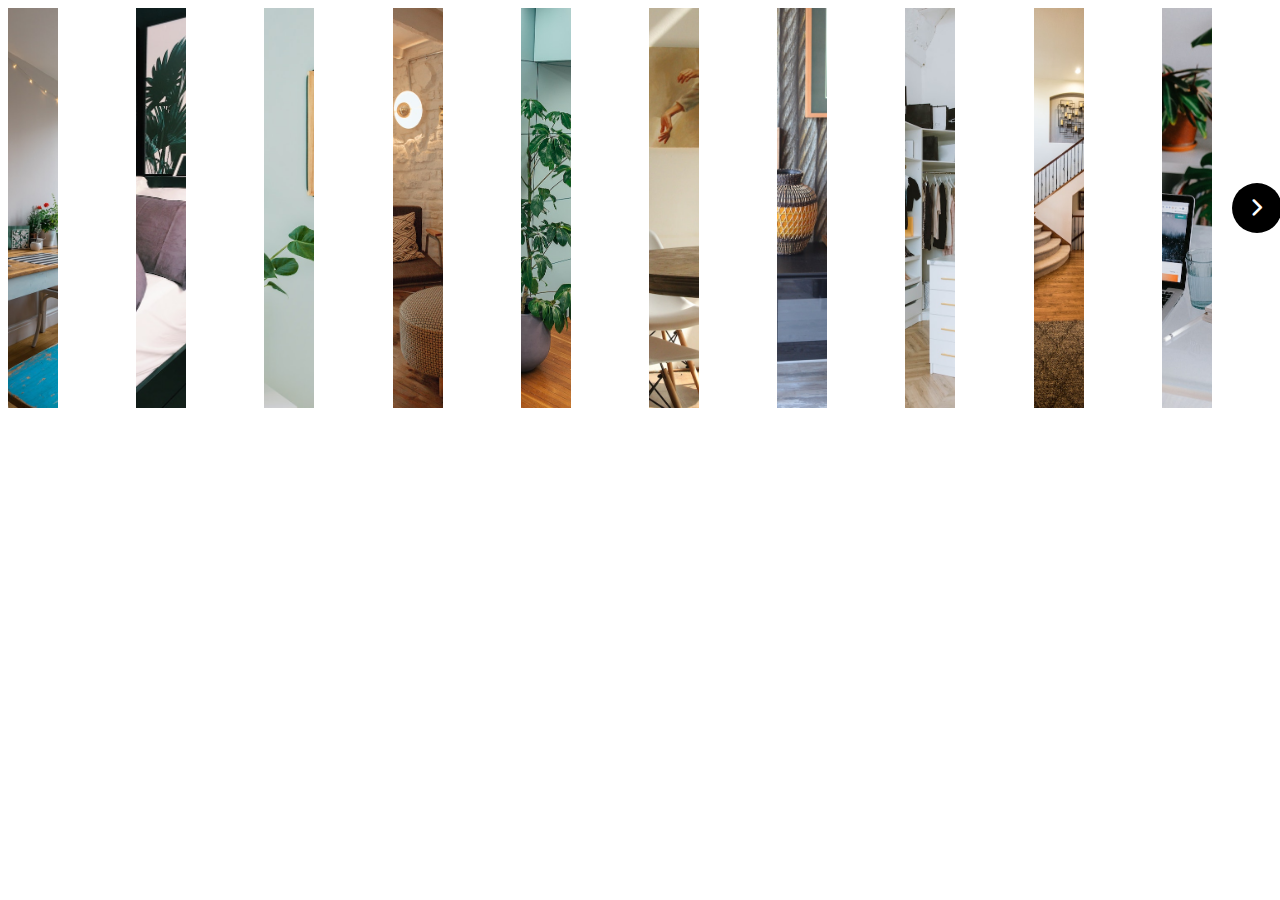
<file: responsive-image-slider-images/index.html>
<!DOCTYPE html>
<html lang="en">
<head>
    <meta charset="UTF-8">
    <meta name="viewport" content="width=device-width, initial-scale=1.0">
    <title>image slider</title>
    <link rel="stylesheet" href="css/style.css">
    <link href="https://fonts.googleapis.com/css2?family=Material+Symbols+Rounded:opsz,wght,FILL,GRAD@48,400,0,0" rel="stylesheet">
    <script src="js/script.js" defer></script>
</head>
<body>
    <div class="container">
        <div class="slider-wrapper">
            <button id="prev-slide" class="slide-button material-symbols-rounded">chevron_left</button>
            <div class="image-list">
                <img src="images/img-1.jpg" alt="img-1" class="image-item">
                <img src="images/img-2.jpg" alt="img-1" class="image-item">
                <img src="images/img-3.jpg" alt="img-1" class="image-item">
                <img src="images/img-4.jpg" alt="img-1" class="image-item">
                <img src="images/img-5.jpg" alt="img-1" class="image-item">
                <img src="images/img-6.jpg" alt="img-1" class="image-item">
                <img src="images/img-7.jpg" alt="img-1" class="image-item">
                <img src="images/img-8.jpg" alt="img-1" class="image-item">
                <img src="images/img-9.jpg" alt="img-1" class="image-item">
                <img src="images/img-10.jpg" alt="img-1" class="image-item"> 
            </div>
            <button id="next-slide" class="slide-button material-symbols-rounded">chevron_right</button>
        </div>
        <div class="slider-scrollbar">
           <!-- <div class="scrollbar-track">
                <div class="scrollbar-thumb">

                </div>
            </div> -->
        </div>
    </div>
    
</body>
</html>
</file>
<file: responsive-image-slider-images/css/style.css>
/** {
    margin: 0;
    padding: 0;
    box-sizing: border-box;
}
body{
    display: flex;
    align-items: center;
    justify-content: center;
    min-height: 100vh;
    background: #F1F4FD;
}
.container{
      max-width: 1200px;
      width: 95%;
      padding: 0 10px;
}*/
.slider-wrapper {
    position: relative;
}
.slider-wrapper .slide-button{
    position: absolute;
    top: 50%;
    height: 50px;
    width: 50px;
    color: #fff;
    border: none;
    outline: none;
    background: #000;
    font-size: 2.2rem;
    cursor: pointer;
    border-radius: 50%;
    transform: translateY(-50%);

}
.slider-wrapper .slide-button:hover{
   background: #444;
}
.slider-wrapper .slide-button#prev-slide{
    left:-20px;
    display: none;
}
.slider-wrapper .slide-button#next-slide{
    right: -10px;
}
.slider-wrapper .image-list{
    display: grid;
    gap: 18px;
    font-size: 0;
    margin-bottom: 30px;
    overflow: auto;
    scrollbar-width: none;
    grid-template-columns: repeat(10, 1fr);
}
.slider-wrapper .image-list::-webkit-scrollbar{
    display: none;
}
.slider-wrapper .image-list .image-item{
    width: 50px;
    height: 400px;
    object-fit: cover;
}
.container .slider-scrollbar{
    height: 4px;
    width: 60%;
    display: flex;
    align-items: center;
}
.slider-scrollbar .scrollbar-track{
    height: 2px;
    width: 100%;
    background: #ccc;
    position: relative;
    border-radius: 4px;
}
.slider-scrollbar:hover .scrollbar-track{
    height: 4px;
}

.slider-scrollbar .scrollbar-thumb{
    position: absolute;
    height: 100%;
    width: 50%;
    background: #000;
    border-radius: inherit;
    cursor: grab;

}
.slider-scrollbar .scrollbar-thumb:active{
    cursor: grabbing;
    height: 8px;
    top: -2px;
}
.slider-scrollbar .scrollbar-thumb::after{
    content: "";
    position: absolute;
    left: 0;
    right: 0;
    top: -10px;
    bottom: -10px;

}
</file>
